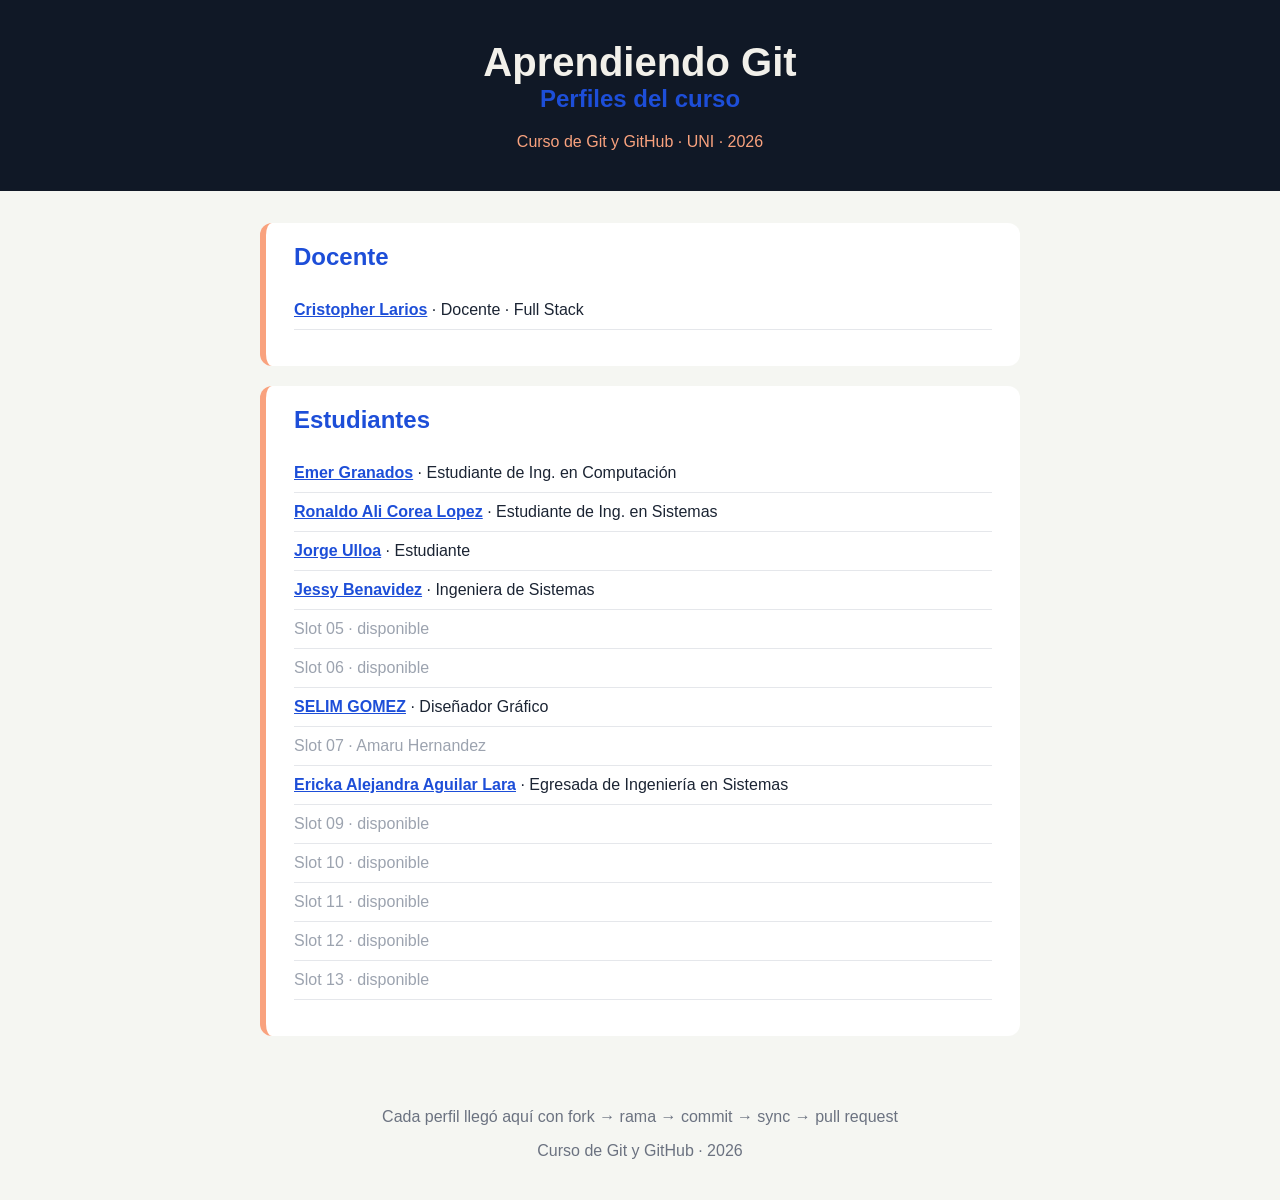
<file: index.html>
<!DOCTYPE html>
<html lang="es">

<head>
    <meta charset="UTF-8">
    <meta name="viewport" content="width=device-width, initial-scale=1">
    <title>Aprendiendo GIT</title>
    <link rel="stylesheet" href="css/main.css">
</head>

<body>
    <header>
        <h1>Aprendiendo Git</h1>
        <h2>Perfiles del curso</h2>
        <p>Curso de Git y GitHub · UNI · 2026</p>
    </header>
    <main>
        <section>
            <h2>Docente</h2>
            <ul class="menu">
                <li><a href="estudiantes/cristopherlarios/">Cristopher Larios</a> · Docente · Full Stack</li>
            </ul>
        </section>
        <section>
            <h2>Estudiantes</h2>
            <!--
                REGLA: cada alumno edita SOLO la línea <li> de SU slot.
                No borres los comentarios, no muevas slots, no toques otros.
            -->
            <ul class="menu">
                <!-- ===== SLOT 01 ===== -->
                <li><a href="estudiantes/EmerGranados/">Emer Granados</a> · Estudiante de Ing. en Computación</li>
                <!-- ===== FIN SLOT 01 ===== -->

                <!-- ===== SLOT 02 ===== -->
                <li><a href="estudiantes/alicorelop29-cpu/">Ronaldo Ali Corea Lopez</a> · Estudiante de Ing. en Sistemas
                </li>
                <!-- ===== FIN SLOT 02 ===== -->

                <!-- ===== SLOT 03 ===== -->
                <li><a href="estudiantes/Jorge-Ulloa/">Jorge Ulloa</a> · Estudiante</li>
                <!-- ===== FIN SLOT 03 ===== -->

                <!-- ===== SLOT 04 ===== -->
                <li><a href="estudiantes/Jessy57/">Jessy Benavidez</a> · Ingeniera de Sistemas</li>
                <!-- ===== FIN SLOT 04 ===== -->

                <!-- ===== SLOT 05 ===== -->
                <li class="pendiente">Slot 05 · disponible</li>
                <!-- ===== FIN SLOT 05 ===== -->

                <!-- ===== SLOT 06 ===== -->
                <li class="pendiente">Slot 06 · disponible</li>
                <!-- ===== FIN SLOT 06 ===== -->
                <!-- ===== SLOT 06 ===== -->
                <li><a href="estudiantes/SELIM-GOMEZ/">SELIM GOMEZ</a> · Diseñador Gráfico</li>
                <!-- ===== FIN SLOT 06 ===== -->

            <!-- ===== SLOT 07 ===== -->
            <li class="pendiente"><a href="estudiantes/amaruhernandez/>"></a> Slot 07 · Amaru Hernandez</li>
            <!-- ===== FIN SLOT 07 ===== -->

                <!-- ===== SLOT 08 ===== -->
                <li><a href="estudiantes/buginette/">Ericka Alejandra Aguilar Lara</a> · Egresada de Ingeniería en Sistemas</li>
                <!-- ===== FIN SLOT 08 ===== -->

                <!-- ===== SLOT 09 ===== -->
                <li class="pendiente">Slot 09 · disponible</li>
                <!-- ===== FIN SLOT 09 ===== -->

                <!-- ===== SLOT 10 ===== -->
                <li class="pendiente">Slot 10 · disponible</li>
                <!-- ===== FIN SLOT 10 ===== -->
                <!-- ===== SLOT 10 ===== -->
                <li class="pendiente">Slot 11 · disponible</li>
                <!-- ===== FIN SLOT 10 ===== -->

                <!-- ===== SLOT 11 ===== -->
                <li class="pendiente">Slot 12 · disponible</li>
                <!-- ===== FIN SLOT 10 ===== -->

                <!-- ===== SLOT 12 ===== -->
                <li class="pendiente">Slot 13 · disponible</li>
                <!-- ===== FIN SLOT 10 ===== -->
            </ul>
        </section>
    </main>
    <footer>
        <p>Cada perfil llegó aquí con fork → rama → commit → sync → pull request</p>
        <p>Curso de Git y GitHub · 2026</p>
    </footer>
</body>

</html>
</file>
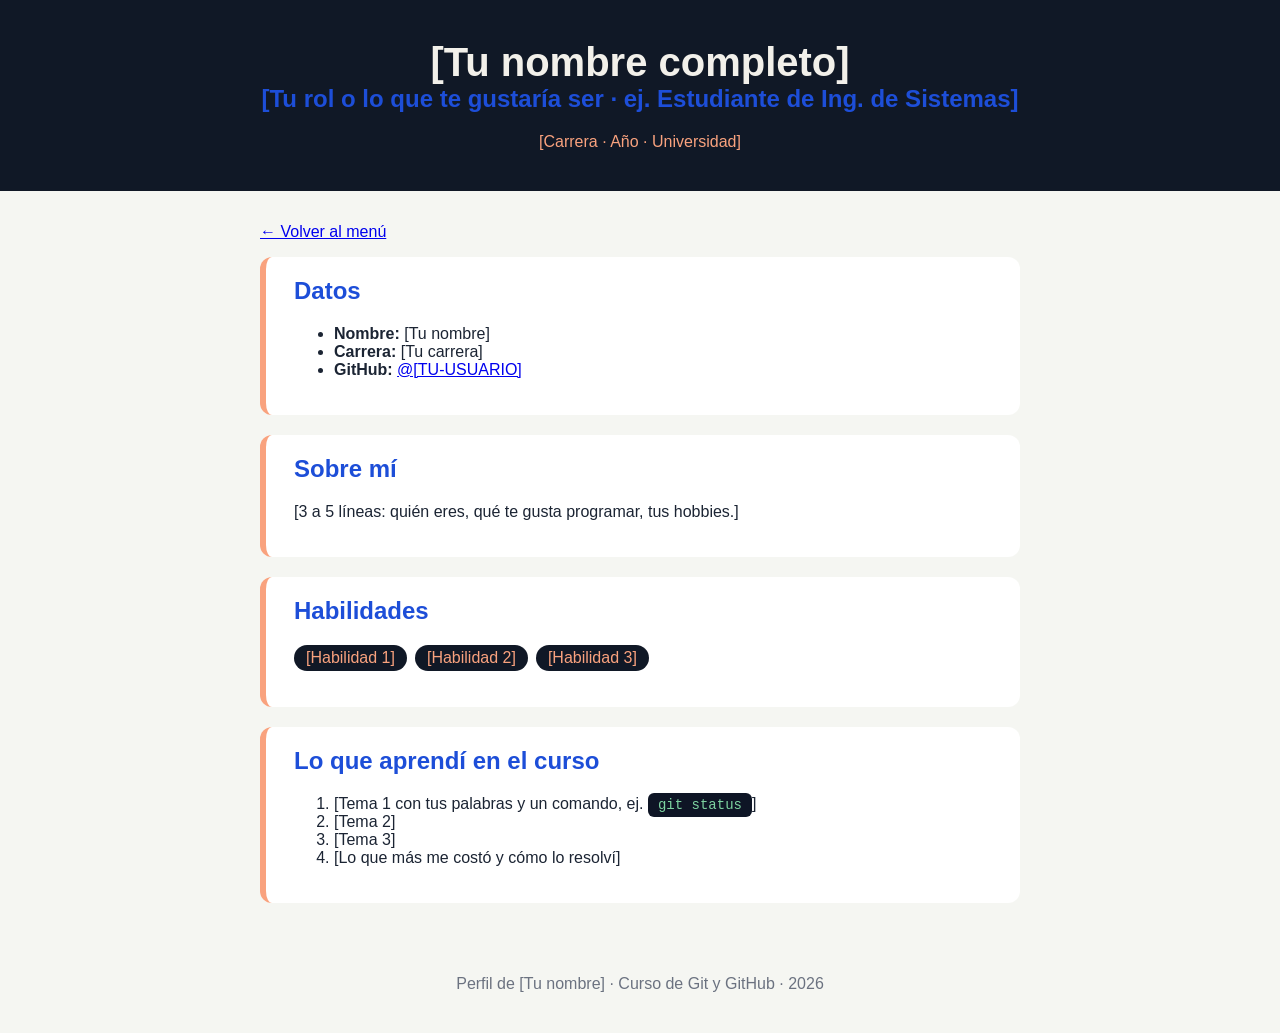
<file: estudiantes/_plantilla/index.html>
<!DOCTYPE html>
<html lang="es">

<!--
    PLANTILLA DE PERFIL
    1. No edites este archivo: cópialo a estudiantes/TU-USUARIO-GITHUB/index.html
    2. Reemplaza todo lo que está entre [CORCHETES]
    3. Si quieres estilos propios, crea estudiantes/TU-USUARIO-GITHUB/estilo.css
       (NO modifiques css/main.css: es compartido)
-->

<head>
    <meta charset="UTF-8">
    <meta name="viewport" content="width=device-width, initial-scale=1">
    <title>[Tu nombre]</title>
    <link rel="stylesheet" href="../../css/main.css">
    <!-- <link rel="stylesheet" href="estilo.css"> -->
</head>

<body>
    <header>
        <h1>[Tu nombre completo]</h1>
        <h2>[Tu rol o lo que te gustaría ser · ej. Estudiante de Ing. de Sistemas]</h2>
        <p>[Carrera · Año · Universidad]</p>
    </header>
    <main>
        <p><a href="../../">← Volver al menú</a></p>

        <section>
            <h2>Datos</h2>
            <ul>
                <li><strong>Nombre:</strong> [Tu nombre]</li>
                <li><strong>Carrera:</strong> [Tu carrera]</li>
                <li><strong>GitHub:</strong> <a href="https://github.com/[TU-USUARIO]">@[TU-USUARIO]</a></li>
            </ul>
        </section>

        <section>
            <h2>Sobre mí</h2>
            <p>[3 a 5 líneas: quién eres, qué te gusta programar, tus hobbies.]</p>
        </section>

        <section>
            <h2>Habilidades</h2>
            <ul class="chips">
                <li>[Habilidad 1]</li>
                <li>[Habilidad 2]</li>
                <li>[Habilidad 3]</li>
            </ul>
        </section>

        <section>
            <h2>Lo que aprendí en el curso</h2>
            <ol>
                <li>[Tema 1 con tus palabras y un comando, ej. <code>git status</code>]</li>
                <li>[Tema 2]</li>
                <li>[Tema 3]</li>
                <li>[Lo que más me costó y cómo lo resolví]</li>
            </ol>
        </section>
    </main>
    <footer>
        <p>Perfil de [Tu nombre] · Curso de Git y GitHub · 2026</p>
    </footer>
</body>

</html>
</file>
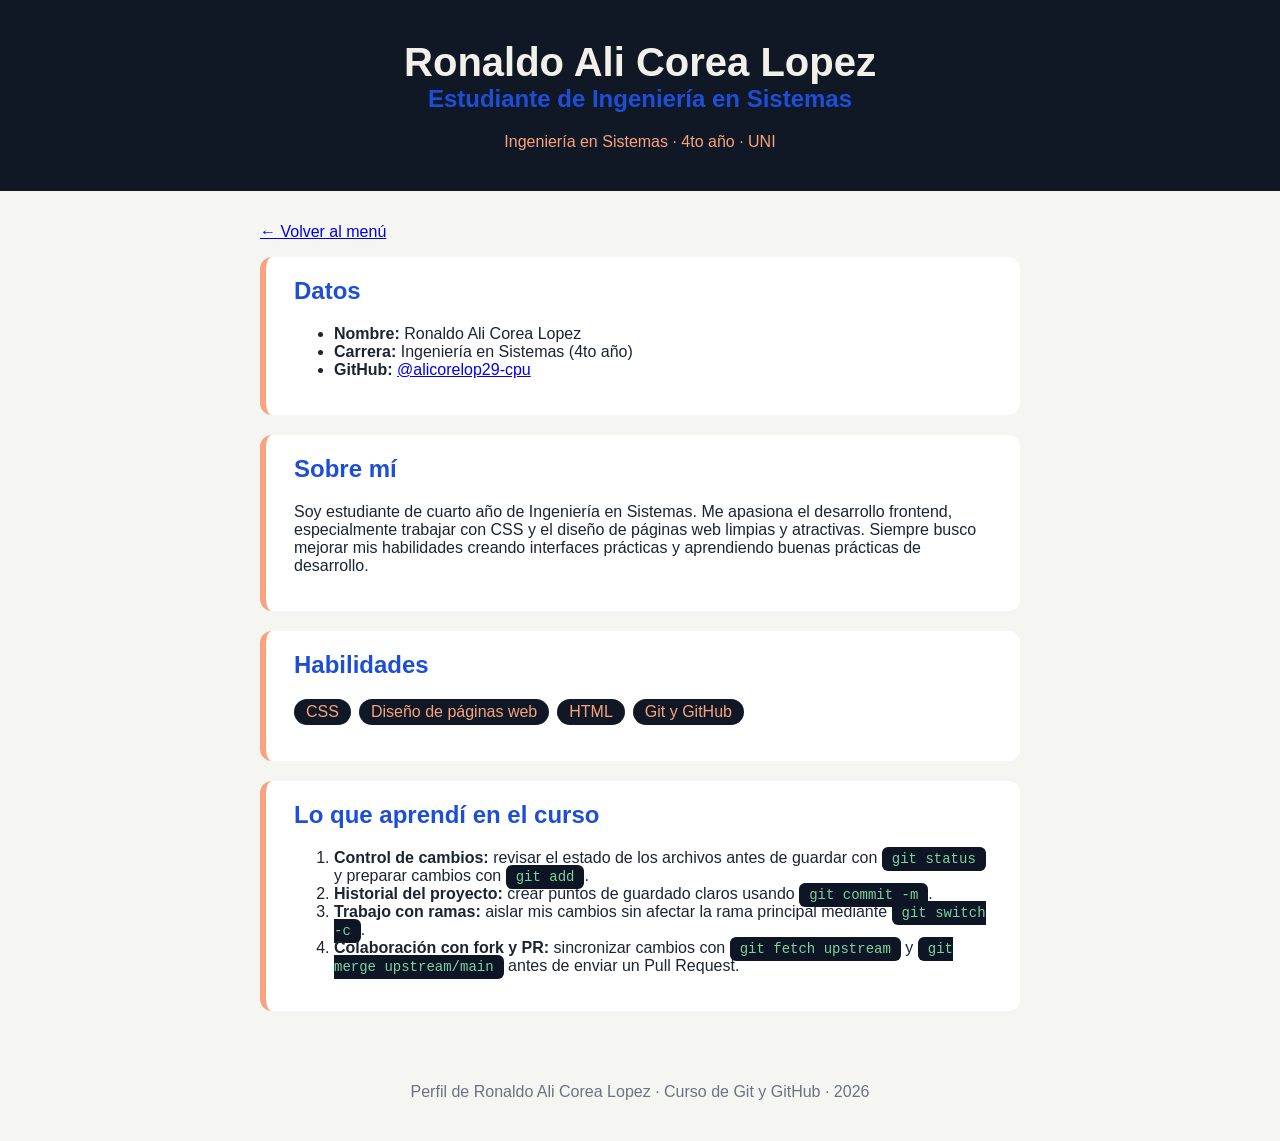
<file: estudiantes/alicorelop29-cpu/index.html>
<!DOCTYPE html>
<html lang="es">

<head>
    <meta charset="UTF-8">
    <meta name="viewport" content="width=device-width, initial-scale=1">
    <title>Ronaldo Ali Corea Lopez</title>
    <link rel="stylesheet" href="../../css/main.css">
</head>

<body>
    <header>
        <h1>Ronaldo Ali Corea Lopez</h1>
        <h2>Estudiante de Ingeniería en Sistemas</h2>
        <p>Ingeniería en Sistemas · 4to año · UNI</p>
    </header>
    <main>
        <p><a href="../../">← Volver al menú</a></p>

        <section>
            <h2>Datos</h2>
            <ul>
                <li><strong>Nombre:</strong> Ronaldo Ali Corea Lopez</li>
                <li><strong>Carrera:</strong> Ingeniería en Sistemas (4to año)</li>
                <li><strong>GitHub:</strong> <a href="https://github.com/alicorelop29-cpu">@alicorelop29-cpu</a></li>
            </ul>
        </section>

        <section>
            <h2>Sobre mí</h2>
            <p>Soy estudiante de cuarto año de Ingeniería en Sistemas. Me apasiona el desarrollo
                frontend, especialmente trabajar con CSS y el diseño de páginas web limpias y
                atractivas. Siempre busco mejorar mis habilidades creando interfaces prácticas y
                aprendiendo buenas prácticas de desarrollo.</p>
        </section>

        <section>
            <h2>Habilidades</h2>
            <ul class="chips">
                <li>CSS</li>
                <li>Diseño de páginas web</li>
                <li>HTML</li>
                <li>Git y GitHub</li>
            </ul>
        </section>

        <section>
            <h2>Lo que aprendí en el curso</h2>
            <ol>
                <li><strong>Control de cambios:</strong> revisar el estado de los archivos antes de guardar con <code>git status</code> y preparar cambios con <code>git add</code>.</li>
                <li><strong>Historial del proyecto:</strong> crear puntos de guardado claros usando <code>git commit -m</code>.</li>
                <li><strong>Trabajo con ramas:</strong> aislar mis cambios sin afectar la rama principal mediante <code>git switch -c</code>.</li>
                <li><strong>Colaboración con fork y PR:</strong> sincronizar cambios con <code>git fetch upstream</code> y <code>git merge upstream/main</code> antes de enviar un Pull Request.</li>
            </ol>
        </section>
    </main>
    <footer>
        <p>Perfil de Ronaldo Ali Corea Lopez · Curso de Git y GitHub · 2026</p>
    </footer>
</body>

</html>
</file>
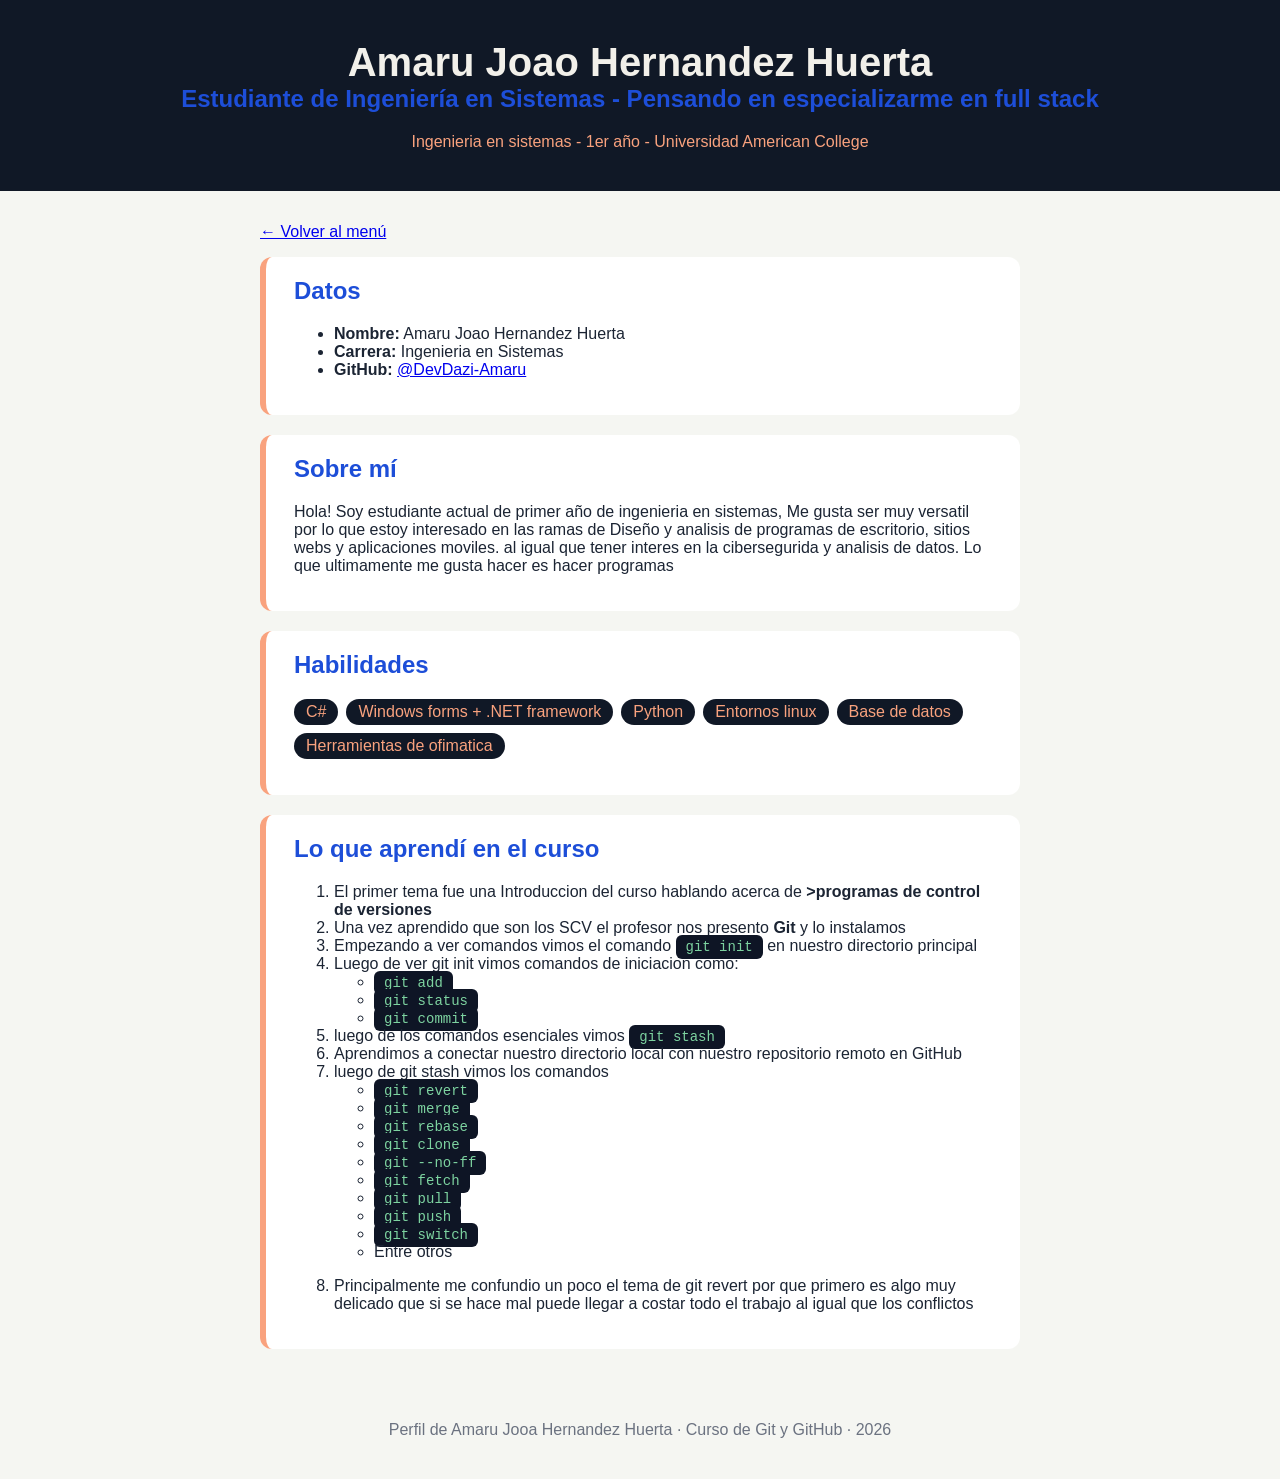
<file: estudiantes/amaruhernandez/index.html>
<!DOCTYPE html>
<html lang="es">

<head>
    <meta charset="UTF-8">
    <meta name="viewport" content="width=device-width, initial-scale=1">
    <title>Amaru Hernandez</title>
    <link rel="stylesheet" href="../../css/main.css">
    <!-- <link rel="stylesheet" href="estilo.css"> -->
</head>

<body>
    <header>
        <h1>Amaru Joao Hernandez Huerta</h1>
        <h2>Estudiante de Ingeniería en Sistemas - Pensando en especializarme en full stack</h2>
        <p>Ingenieria en sistemas - 1er año - Universidad American College</p>
    </header>
    <main>
        <p><a href="../../">← Volver al menú</a></p>

        <section>
            <h2>Datos</h2>
            <ul>
                <li><strong>Nombre:</strong> Amaru Joao Hernandez Huerta</li>
                <li><strong>Carrera:</strong> Ingenieria en Sistemas</li>
                <li><strong>GitHub:</strong> <a href="https://github.com/DevDazi-Amaru">@DevDazi-Amaru</a></li>
            </ul>
        </section>

        <section>
            <h2>Sobre mí</h2>
            <p>
                Hola! Soy estudiante actual de primer año de ingenieria en sistemas, 
                Me gusta ser muy versatil por lo que estoy interesado en las ramas de Diseño y analisis de programas de escritorio, sitios webs y aplicaciones moviles. 
                al igual que tener interes en la cibersegurida y analisis de datos. 
                Lo que ultimamente me gusta hacer es hacer programas 
            </p>
        </section>

        <section>
            <h2>Habilidades</h2>
            <ul class="chips">
                <li>C#</li>
                <li>Windows forms + .NET framework</li>
                <li>Python</li>
                <li>Entornos linux</li>
                <li>Base de datos</li>
                <li>Herramientas de ofimatica</li>
            </ul>
        </section>

        <section>
            <h2>Lo que aprendí en el curso</h2>
            <ol>
                <li>El primer tema fue una Introduccion del curso hablando acerca de <b>>programas de control de versiones</b> </li>
                <li>Una vez aprendido que son los SCV el profesor nos presento <b>Git</b> y lo instalamos</li>
                <li>Empezando a ver comandos vimos el comando <code>git init</code> en nuestro directorio principal</li>
                <li>
                    Luego de ver git init vimos comandos de iniciacion como: 
                    <ul>
                        <li>
                            <code>git add</code>
                        </li>
                        <li>
                            <code>git status</code>
                        </li>
                        <li>
                            <code>git commit</code>
                        </li>
                    </ul>
                </li>
                <li>luego de los comandos esenciales vimos <code>git stash</code></li>
                <li>Aprendimos a conectar nuestro directorio local con nuestro repositorio remoto en GitHub</li>
                <li>
                    luego de git stash vimos los comandos 
                    <ul>
                        <li>
                            <code>git revert</code>
                        </li>
                        <li>
                            <code>git merge</code>
                        </li>
                        <li>
                            <code>git rebase</code>
                        </li>
                        <li>
                            <code>git clone</code>
                        </li>
                        <li>
                            <code>git --no-ff</code>
                        </li>
                        <li>
                            <code>git fetch</code>
                        </li>
                        <li>
                            <code>git pull</code>
                        </li>
                        <li>
                            <code>git push</code>
                        </li>
                        <li>
                            <code>git switch</code>
                        </li>
                        <li>
                            Entre otros
                        </li>
                    </ul>
                </li>
                <li><p>Principalmente me confundio un poco el tema de git revert por que primero es algo muy delicado que si se hace mal puede llegar a costar todo el trabajo al igual que los conflictos</p></li>
            </ol>
        </section>
    </main>
    <footer>
        <p>Perfil de Amaru Jooa Hernandez Huerta · Curso de Git y GitHub · 2026</p>
    </footer>
</body>

</html>
</file>
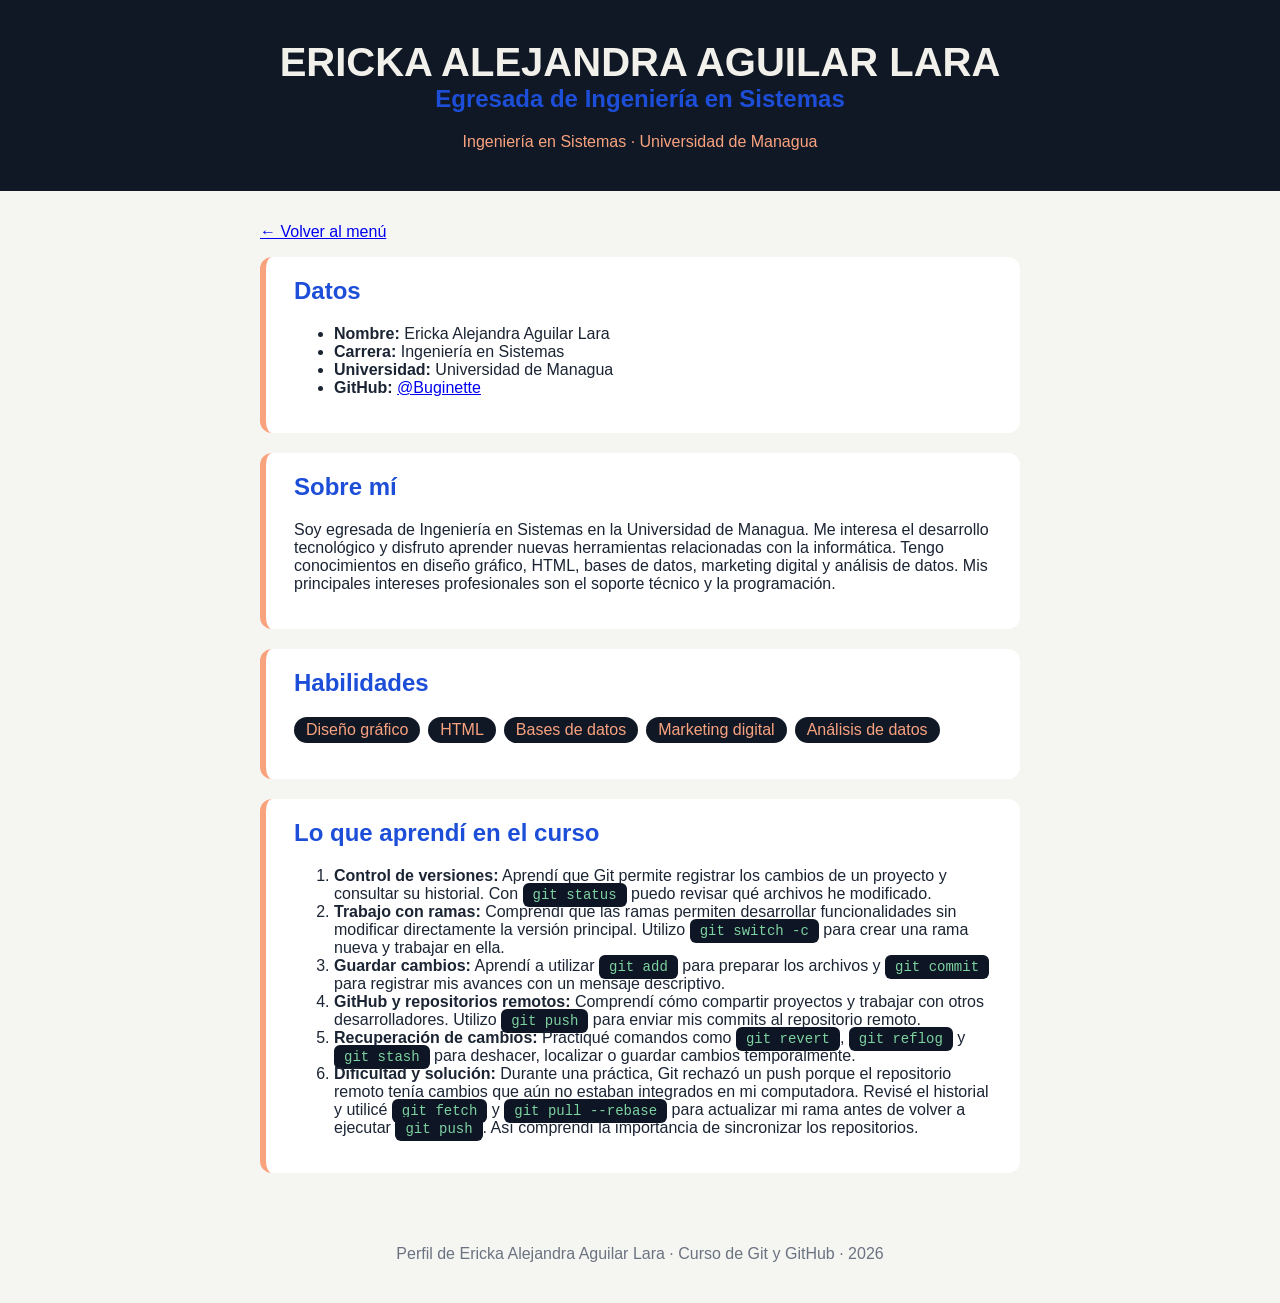
<file: estudiantes/buginette/index.html>
<!DOCTYPE html>
<html lang="es">

<head>
    <meta charset="UTF-8">
    <meta name="viewport" content="width=device-width, initial-scale=1">
    <title>Ericka Alejandra Aguilar Lara</title>
    <link rel="stylesheet" href="../../css/main.css">
</head>

<body>
    <header>
        <h1>ERICKA ALEJANDRA AGUILAR LARA</h1>
        <h2>Egresada de Ingeniería en Sistemas</h2>
        <p>Ingeniería en Sistemas · Universidad de Managua</p>
    </header>

    <main>
        <p><a href="../../index.html">← Volver al menú</a></p>

        <section>
            <h2>Datos</h2>
            <ul>
                <li><strong>Nombre:</strong> Ericka Alejandra Aguilar Lara</li>
                <li><strong>Carrera:</strong> Ingeniería en Sistemas</li>
                <li><strong>Universidad:</strong> Universidad de Managua</li>
                <li>
                    <strong>GitHub:</strong>
                    <a href="https://github.com/Buginette">@Buginette</a>
                </li>
            </ul>
        </section>

        <section>
            <h2>Sobre mí</h2>
            <p>
                Soy egresada de Ingeniería en Sistemas en la
                Universidad de Managua. Me interesa el desarrollo
                tecnológico y disfruto aprender nuevas herramientas
                relacionadas con la informática.
                Tengo conocimientos en diseño gráfico, HTML,
                bases de datos, marketing digital y análisis de datos.
                Mis principales intereses profesionales son el
                soporte técnico y la programación.
            </p>
        </section>

        <section>
            <h2>Habilidades</h2>
            <ul class="chips">
                <li>Diseño gráfico</li>
                <li>HTML</li>
                <li>Bases de datos</li>
                <li>Marketing digital</li>
                <li>Análisis de datos</li>
            </ul>
        </section>

        <section>
            <h2>Lo que aprendí en el curso</h2>
            <ol>
                <li>
                    <strong>Control de versiones:</strong>
                    Aprendí que Git permite registrar los
                    cambios de un proyecto y consultar su historial.
                    Con <code>git status</code> puedo revisar
                    qué archivos he modificado.
                </li>

                <li>
                    <strong>Trabajo con ramas:</strong>
                    Comprendí que las ramas permiten desarrollar
                    funcionalidades sin modificar directamente
                    la versión principal.
                    Utilizo <code>git switch -c</code> para
                    crear una rama nueva y trabajar en ella.
                </li>

                <li>
                    <strong>Guardar cambios:</strong>
                    Aprendí a utilizar <code>git add</code>
                    para preparar los archivos y
                    <code>git commit</code> para registrar
                    mis avances con un mensaje descriptivo.
                </li>

                <li>
                    <strong>GitHub y repositorios remotos:</strong>
                    Comprendí cómo compartir proyectos
                    y trabajar con otros desarrolladores.
                    Utilizo <code>git push</code> para enviar
                    mis commits al repositorio remoto.
                </li>

                <li>
                    <strong>Recuperación de cambios:</strong>
                    Practiqué comandos como
                    <code>git revert</code>,
                    <code>git reflog</code> y
                    <code>git stash</code> para deshacer,
                    localizar o guardar cambios temporalmente.
                </li>

                <li>
                    <strong>Dificultad y solución:</strong>
                    Durante una práctica, Git rechazó un
                    push porque el repositorio remoto tenía
                    cambios que aún no estaban integrados
                    en mi computadora.
                    Revisé el historial y utilicé
                    <code>git fetch</code> y
                    <code>git pull --rebase</code> para
                    actualizar mi rama antes de volver a
                    ejecutar <code>git push</code>.
                    Así comprendí la importancia de
                    sincronizar los repositorios.
                </li>
            </ol>
        </section>
    </main>

    <footer>
        <p>
            Perfil de Ericka Alejandra Aguilar Lara ·
            Curso de Git y GitHub · 2026
        </p>
    </footer>
</body>

</html>
</file>
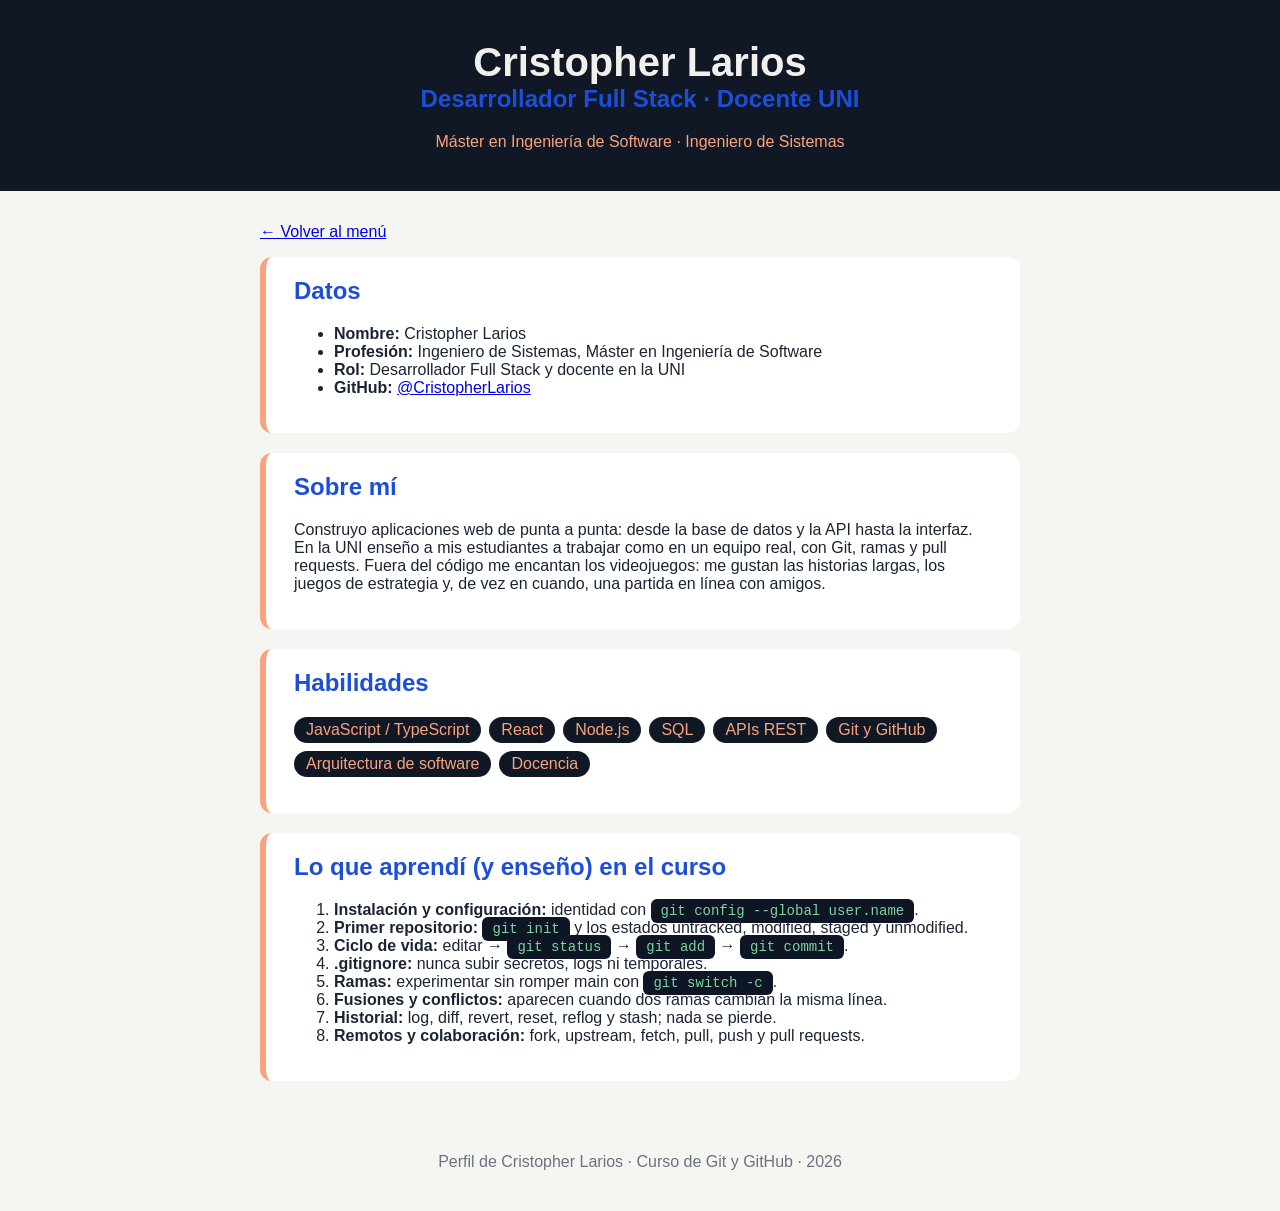
<file: estudiantes/cristopherlarios/index.html>
<!DOCTYPE html>
<html lang="es">

<head>
    <meta charset="UTF-8">
    <meta name="viewport" content="width=device-width, initial-scale=1">
    <title>Cristopher Larios</title>
    <link rel="stylesheet" href="../../css/main.css">
</head>

<body>
    <header>
        <h1>Cristopher Larios</h1>
        <h2>Desarrollador Full Stack · Docente UNI</h2>
        <p>Máster en Ingeniería de Software · Ingeniero de Sistemas</p>
    </header>
    <main>
        <p><a href="../../">← Volver al menú</a></p>

        <section>
            <h2>Datos</h2>
            <ul>
                <li><strong>Nombre:</strong> Cristopher Larios</li>
                <li><strong>Profesión:</strong> Ingeniero de Sistemas, Máster en Ingeniería de Software</li>
                <li><strong>Rol:</strong> Desarrollador Full Stack y docente en la UNI</li>
                <li><strong>GitHub:</strong> <a href="https://github.com/CristopherLarios">@CristopherLarios</a></li>
            </ul>
        </section>

        <section>
            <h2>Sobre mí</h2>
            <p>Construyo aplicaciones web de punta a punta: desde la base de datos y la API hasta la
                interfaz. En la UNI enseño a mis estudiantes a trabajar como en un equipo real, con Git,
                ramas y pull requests. Fuera del código me encantan los videojuegos: me gustan las
                historias largas, los juegos de estrategia y, de vez en cuando, una partida en línea con amigos.</p>
        </section>

        <section>
            <h2>Habilidades</h2>
            <ul class="chips">
                <li>JavaScript / TypeScript</li>
                <li>React</li>
                <li>Node.js</li>
                <li>SQL</li>
                <li>APIs REST</li>
                <li>Git y GitHub</li>
                <li>Arquitectura de software</li>
                <li>Docencia</li>
            </ul>
        </section>

        <section>
            <h2>Lo que aprendí (y enseño) en el curso</h2>
            <ol>
                <li><strong>Instalación y configuración:</strong> identidad con <code>git config --global user.name</code>.</li>
                <li><strong>Primer repositorio:</strong> <code>git init</code> y los estados untracked, modified, staged y unmodified.</li>
                <li><strong>Ciclo de vida:</strong> editar → <code>git status</code> → <code>git add</code> → <code>git commit</code>.</li>
                <li><strong>.gitignore:</strong> nunca subir secretos, logs ni temporales.</li>
                <li><strong>Ramas:</strong> experimentar sin romper main con <code>git switch -c</code>.</li>
                <li><strong>Fusiones y conflictos:</strong> aparecen cuando dos ramas cambian la misma línea.</li>
                <li><strong>Historial:</strong> log, diff, revert, reset, reflog y stash; nada se pierde.</li>
                <li><strong>Remotos y colaboración:</strong> fork, upstream, fetch, pull, push y pull requests.</li>
            </ol>
        </section>
    </main>
    <footer>
        <p>Perfil de Cristopher Larios · Curso de Git y GitHub · 2026</p>
    </footer>
</body>

</html>
</file>
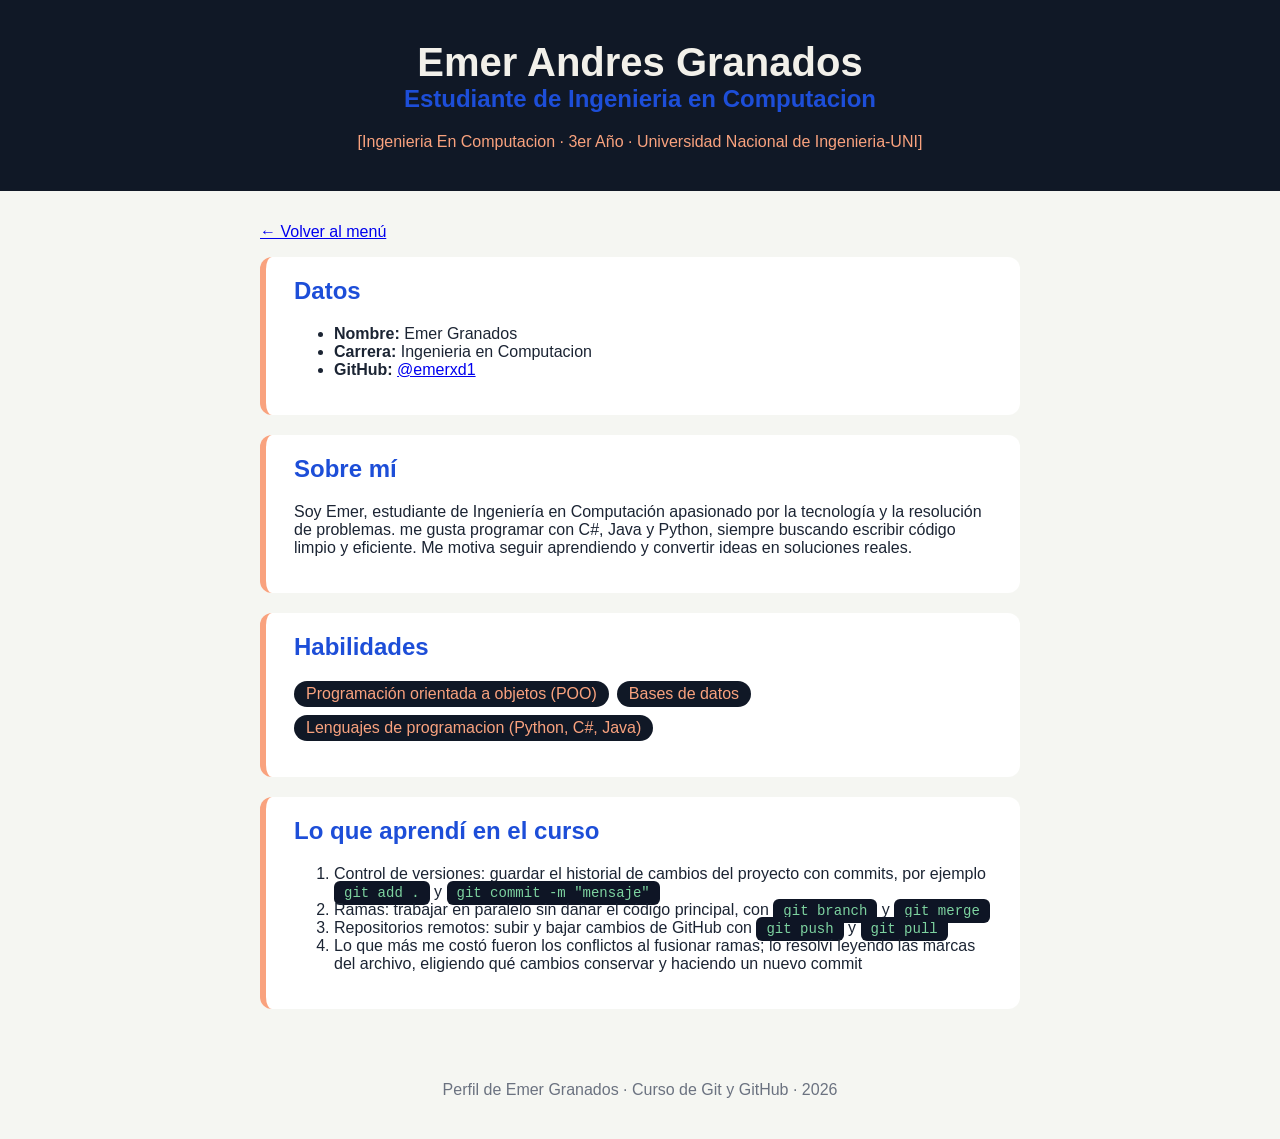
<file: estudiantes/EmerGranados/index.html>
<!DOCTYPE html>
<html lang="es">

<!--
    PLANTILLA DE PERFIL
    1. No edites este archivo: cópialo a estudiantes/TU-USUARIO-GITHUB/index.html
    2. Reemplaza todo lo que está entre [CORCHETES]
    3. Si quieres estilos propios, crea estudiantes/TU-USUARIO-GITHUB/estilo.css
       (NO modifiques css/main.css: es compartido)
-->

<head>
    <meta charset="UTF-8">
    <meta name="viewport" content="width=device-width, initial-scale=1">
    <title>Emer Granados</title>
    <link rel="stylesheet" href="../../css/main.css">
    <!-- <link rel="stylesheet" href="estilo.css"> -->
</head>

<body>
    <header>
        <h1>Emer Andres Granados</h1>
        <h2>Estudiante de Ingenieria en Computacion</h2>
        <p>[Ingenieria En Computacion · 3er Año · Universidad Nacional de Ingenieria-UNI]</p>
    </header>
    <main>
        <p><a href="../../">← Volver al menú</a></p>

        <section>
            <h2>Datos</h2>
            <ul>
                <li><strong>Nombre:</strong> Emer Granados</li>
                <li><strong>Carrera:</strong> Ingenieria en Computacion</li>
                <li><strong>GitHub:</strong> <a href="https://github.com/emerxd1">@emerxd1</a></li>
            </ul>
        </section>

        <section>
            <h2>Sobre mí</h2>
            <p>Soy Emer, estudiante de Ingeniería en Computación apasionado por la tecnología y la resolución de
                problemas.
                me gusta programar con C#, Java y Python, siempre buscando escribir código limpio y eficiente.
                Me motiva seguir aprendiendo y convertir ideas en soluciones reales.</p>
        </section>

        <section>
            <h2>Habilidades</h2>
            <ul class="chips">
                <li>Programación orientada a objetos (POO)</li>
                <li>Bases de datos</li>
                <li> Lenguajes de programacion (Python, C#, Java) </li>
            </ul>
        </section>

        <section>
            <h2>Lo que aprendí en el curso</h2>
            <ol>
                <li>Control de versiones: guardar el historial de cambios del proyecto con commits, por ejemplo
                    <code>git add .</code> y <code>git commit -m "mensaje"</code>
                </li>
                <li>Ramas: trabajar en paralelo sin dañar el código principal, con <code>git branch</code> y
                    <code>git merge</code>
                </li>
                <li>Repositorios remotos: subir y bajar cambios de GitHub con <code>git push</code> y
                    <code>git pull</code>
                </li>
                <li>Lo que más me costó fueron los conflictos al fusionar ramas; lo resolví leyendo las marcas del
                    archivo, eligiendo qué cambios conservar y haciendo un nuevo commit</li>
            </ol>
        </section>
    </main>
    <footer>
        <p>Perfil de Emer Granados · Curso de Git y GitHub · 2026</p>
    </footer>
</body>

</html>
</file>
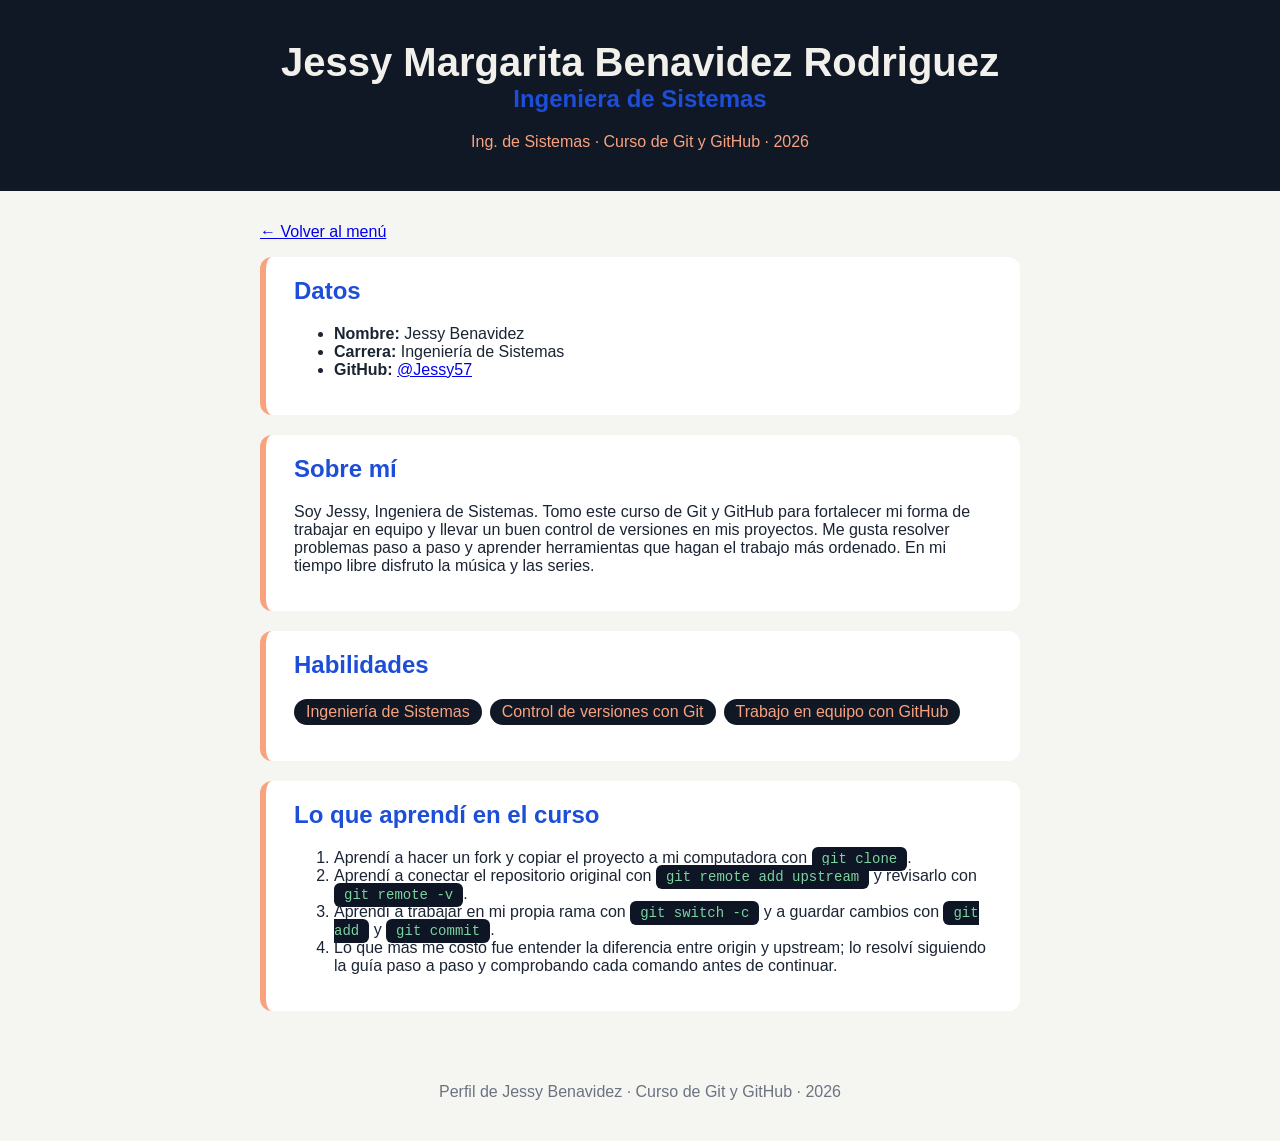
<file: estudiantes/Jessy57/index.html>
<!DOCTYPE html>
<html lang="es">

<head>
    <meta charset="UTF-8">
    <meta name="viewport" content="width=device-width, initial-scale=1">
    <title>Jessy Benavidez</title>
    <link rel="stylesheet" href="../../css/main.css">
    <!-- <link rel="stylesheet" href="estilo.css"> -->
</head>

<body>
    <header>
        <h1>Jessy Margarita Benavidez Rodriguez</h1>
        <h2>Ingeniera de Sistemas</h2>
        <p>Ing. de Sistemas · Curso de Git y GitHub · 2026</p>
    </header>
    <main>
        <p><a href="../../">← Volver al menú</a></p>

        <section>
            <h2>Datos</h2>
            <ul>
                <li><strong>Nombre:</strong> Jessy Benavidez</li>
                <li><strong>Carrera:</strong> Ingeniería de Sistemas</li>
                <li><strong>GitHub:</strong> <a href="https://github.com/Jessy57">@Jessy57</a></li>
            </ul>
        </section>

        <section>
            <h2>Sobre mí</h2>
            <p>Soy Jessy, Ingeniera de Sistemas. Tomo este curso de Git y GitHub para
            fortalecer mi forma de trabajar en equipo y llevar un buen control de versiones
            en mis proyectos. Me gusta resolver problemas paso a paso y aprender
            herramientas que hagan el trabajo más ordenado. En mi tiempo libre disfruto
            la música y las series.</p>
        </section>

        <section>
            <h2>Habilidades</h2>
            <ul class="chips">
                <li>Ingeniería de Sistemas</li>
                <li>Control de versiones con Git</li>
                <li>Trabajo en equipo con GitHub</li>
            </ul>
        </section>

        <section>
            <h2>Lo que aprendí en el curso</h2>
            <ol>
                <li>Aprendí a hacer un fork y copiar el proyecto a mi computadora con <code>git clone</code>.</li>
                <li>Aprendí a conectar el repositorio original con <code>git remote add upstream</code> y revisarlo con <code>git remote -v</code>.</li>
                <li>Aprendí a trabajar en mi propia rama con <code>git switch -c</code> y a guardar cambios con <code>git add</code> y <code>git commit</code>.</li>
                <li>Lo que más me costó fue entender la diferencia entre origin y upstream; lo resolví siguiendo la guía paso a paso y comprobando cada comando antes de continuar.</li>
            </ol>
        </section>
    </main>
    <footer>
        <p>Perfil de Jessy Benavidez · Curso de Git y GitHub · 2026</p>
    </footer>
</body>

</html>
</file>
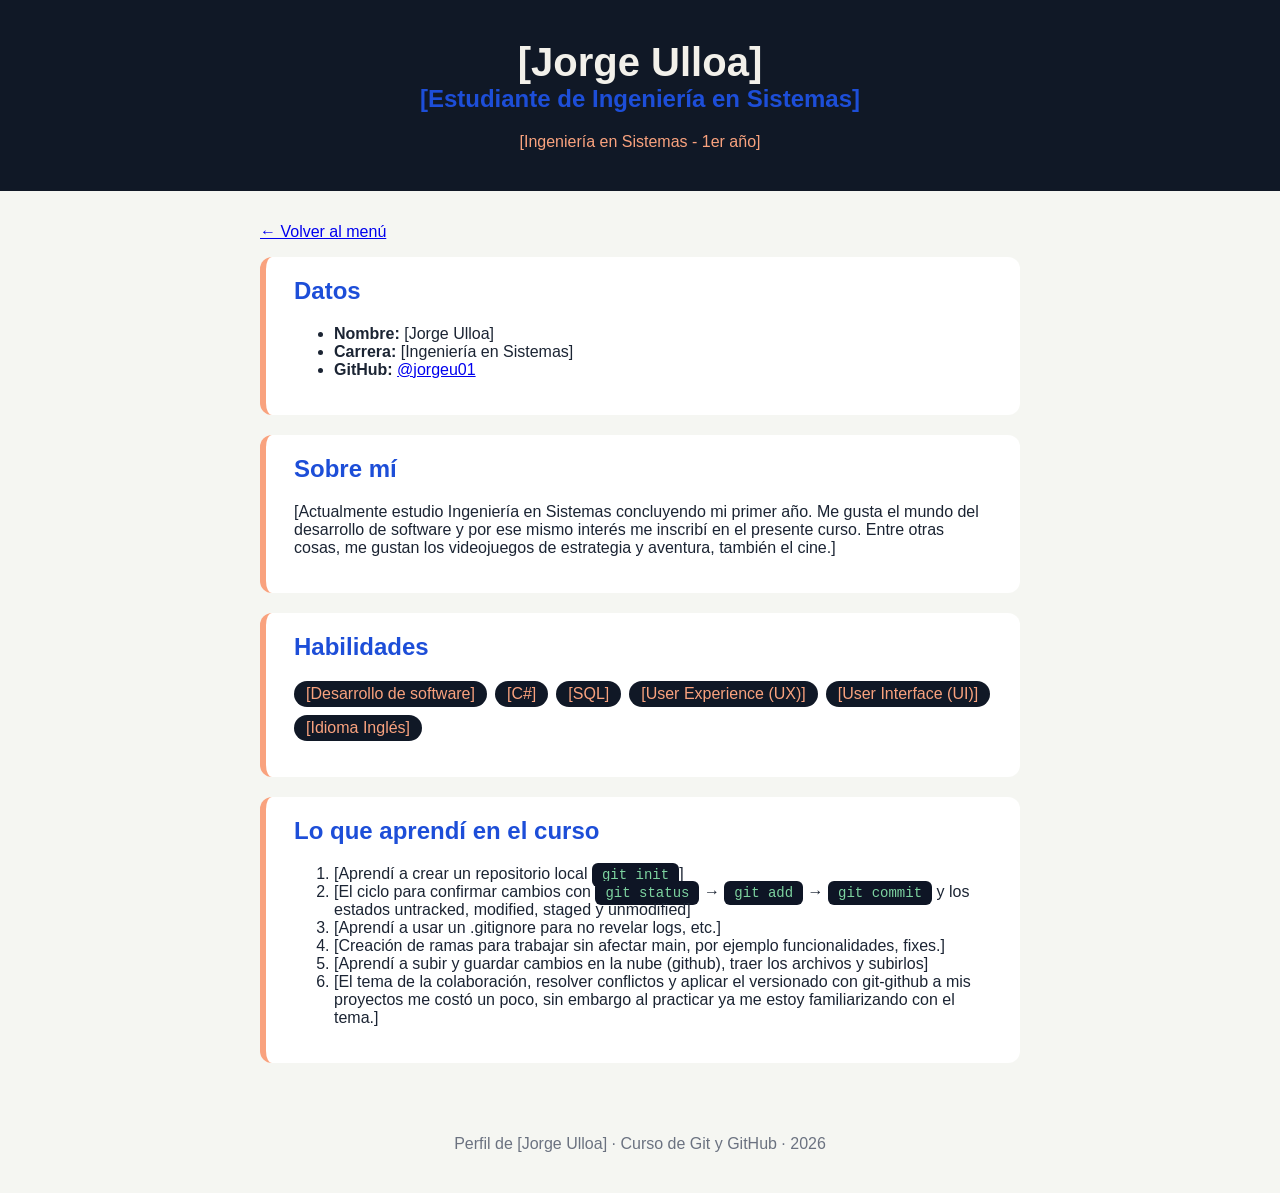
<file: estudiantes/Jorge-Ulloa/index.html>
<!DOCTYPE html>
<html lang="es">

<!--
    PLANTILLA DE PERFIL
    1. No edites este archivo: cópialo a estudiantes/TU-USUARIO-GITHUB/index.html
    2. Reemplaza todo lo que está entre [CORCHETES]
    3. Si quieres estilos propios, crea estudiantes/TU-USUARIO-GITHUB/estilo.css
       (NO modifiques css/main.css: es compartido)
-->

<head>
    <meta charset="UTF-8">
    <meta name="viewport" content="width=device-width, initial-scale=1">
    <title>[Tu nombre]</title>
    <link rel="stylesheet" href="../../css/main.css">
    <!-- <link rel="stylesheet" href="estilo.css"> -->
</head>

<body>
    <header>
        <h1>[Jorge Ulloa]</h1>
        <h2>[Estudiante de Ingeniería en Sistemas]</h2>
        <p>[Ingeniería en Sistemas - 1er año]</p>
    </header>
    <main>
        <p><a href="../../">← Volver al menú</a></p>

        <section>
            <h2>Datos</h2>
            <ul>
                <li><strong>Nombre:</strong> [Jorge Ulloa]</li>
                <li><strong>Carrera:</strong> [Ingeniería en Sistemas]</li>
                <li><strong>GitHub:</strong> <a href="https://github.com/jorgeu01">@jorgeu01</a></li>
            </ul>
        </section>

        <section>
            <h2>Sobre mí</h2>
            <p>[Actualmente estudio Ingeniería en Sistemas concluyendo mi primer año. Me gusta el mundo
                del desarrollo de software y por ese mismo interés me inscribí en el presente curso. Entre 
                otras cosas, me gustan los videojuegos de estrategia y aventura, también el cine.]</p>
        </section>

        <section>
            <h2>Habilidades</h2>
            <ul class="chips">
                <li>[Desarrollo de software]</li>
                <li>[C#]</li>
                <li>[SQL]</li>
                <li>[User Experience (UX)]</li>
                <li>[User Interface (UI)]</li>
                <li>[Idioma Inglés]</li>
            </ul>
        </section>

        <section>
            <h2>Lo que aprendí en el curso</h2>
            <ol>
                <li>[Aprendí a crear un repositorio local <code>git init</code>]</li>
                <li>[El ciclo para confirmar cambios con <code>git status</code> → <code>git add</code> → <code>git commit</code> y 
                    los estados untracked, modified, staged y unmodified]</li>
                <li>[Aprendí a usar un .gitignore para no revelar logs, etc.]</li>
                <li>[Creación de ramas para trabajar sin afectar main, por ejemplo funcionalidades, fixes.]</li>
                <li>[Aprendí a subir y guardar cambios en la nube (github), traer los archivos y subirlos]</li>
                <li>[El tema de la colaboración, resolver conflictos y aplicar el versionado con git-github a mis proyectos
                    me costó un poco, sin embargo al practicar ya me estoy familiarizando con el tema.]</li>
            </ol>
        </section>
    </main>
    <footer>
        <p>Perfil de [Jorge Ulloa] · Curso de Git y GitHub · 2026</p>
    </footer>
</body>

</html>
</file>
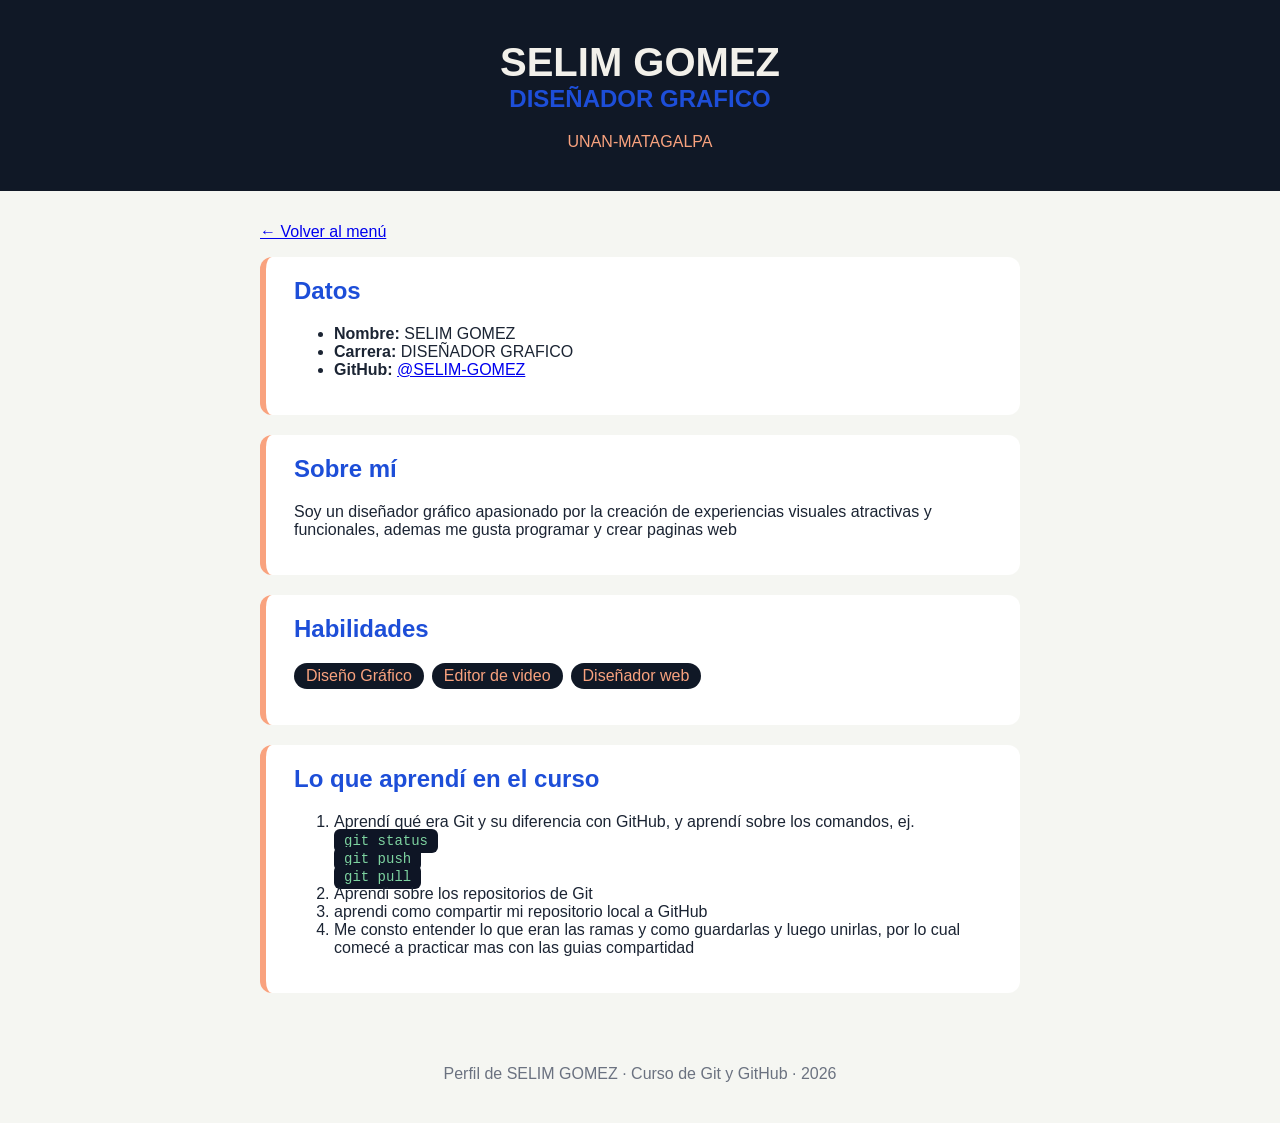
<file: estudiantes/SELIM-GOMEZ/index.html>
<!DOCTYPE html>
<html lang="es">

<!--
    PLANTILLA DE PERFIL
    1. No edites este archivo: cópialo a estudiantes/TU-USUARIO-GITHUB/index.html
    2. Reemplaza todo lo que está entre [CORCHETES]
    3. Si quieres estilos propios, crea estudiantes/TU-USUARIO-GITHUB/estilo.css
       (NO modifiques css/main.css: es compartido)
-->

<head>
    <meta charset="UTF-8">
    <meta name="viewport" content="width=device-width, initial-scale=1">
    <title>[Tu nombre]</title>
    <link rel="stylesheet" href="../../css/main.css">
    <!-- <link rel="stylesheet" href="estilo.css"> -->
</head>

<body>
    <header>
        <h1>SELIM GOMEZ</h1>
        <h2>DISEÑADOR GRAFICO</h2>
        <p>UNAN-MATAGALPA</p>
    </header>
    <main>
        <p><a href="../../">← Volver al menú</a></p>

        <section>
            <h2>Datos</h2>
            <ul>
                <li><strong>Nombre:</strong> SELIM GOMEZ</li>
                <li><strong>Carrera:</strong> DISEÑADOR GRAFICO</li>
                <li><strong>GitHub:</strong> <a href="https://github.com/selimisaigomez-pixel">@SELIM-GOMEZ</a></li>
            </ul>
        </section>

        <section>
            <h2>Sobre mí</h2>
            <p>Soy un diseñador gráfico apasionado por la creación de experiencias visuales atractivas y funcionales,
                ademas me gusta programar y crear paginas web</p>
        </section>

        <section>
            <h2>Habilidades</h2>
            <ul class="chips">
                <li>Diseño Gráfico</li>
                <li>Editor de video</li>
                <li>Diseñador web</li>
            </ul>
        </section>

        <section>
            <h2>Lo que aprendí en el curso</h2>
            <ol>
                <li>Aprendí qué era Git y su diferencia con GitHub, y aprendí sobre los comandos, ej.
                    <br><code>git status</code>
                    <br><code>git push</code>
                    <br><code>git pull</code>
                </li>
                <li>Aprendi sobre los repositorios de Git</li>
                <li>aprendi como compartir mi repositorio local a GitHub</li>
                <li>Me consto entender lo que eran las ramas y como guardarlas y luego unirlas, por lo cual comecé a
                    practicar mas con las guias compartidad</li>
            </ol>
        </section>
    </main>
    <footer>
        <p>Perfil de SELIM GOMEZ · Curso de Git y GitHub · 2026</p>
    </footer>
</body>

</html>
</file>
<file: css/main.css>
body {
    margin: 0;
    font-family: Arial, sans-serif;
    background: #f5f6f2;
    color: #1b2433;
}

header {
    background: #101826;
    color: #f2f0ea;
    padding: 40px 24px;
    text-align: center;
}

header h1 {
    margin: 0;
    font-size: 40px;
}

header p {
    margin: 8px 0 0;
    color: #f9a27e;
}

main {
    max-width: 760px;
    margin: 32px auto;
    padding: 0 16px;
}

section {
    background: #ffffff;
    border-radius: 12px;
    padding: 20px 28px;
    margin-bottom: 20px;
    border-left: 6px solid #f9a27e;
}

h2 {
    color: #1d4ed8;
    margin-top: 0;
}

code {
    background: #0e1525;
    color: #7dd3a0;
    padding: 4px 10px;
    border-radius: 6px;
    font-size: 14px;
}

/* cambios para stash */

footer {
    text-align: center;
    padding: 24px;
    color:
        #6b7280;
}

section:hover {
    box-shadow: 0 6px 18px rgba(0, 0, 0, 0.12);
}

/* menú de perfiles y chips de habilidades */

.menu {
    list-style: none;
    padding: 0;
}

.menu li {
    padding: 10px 0;
    border-bottom: 1px solid #e5e7eb;
}

.menu a {
    font-weight: bold;
    color: #1d4ed8;
}

.menu .pendiente {
    color: #9ca3af;
}

.chips {
    list-style: none;
    padding: 0;
    display: flex;
    flex-wrap: wrap;
    gap: 8px;
}

.chips li {
    background: #101826;
    color: #f9a27e;
    padding: 4px 12px;
    border-radius: 999px;
}
</file>
